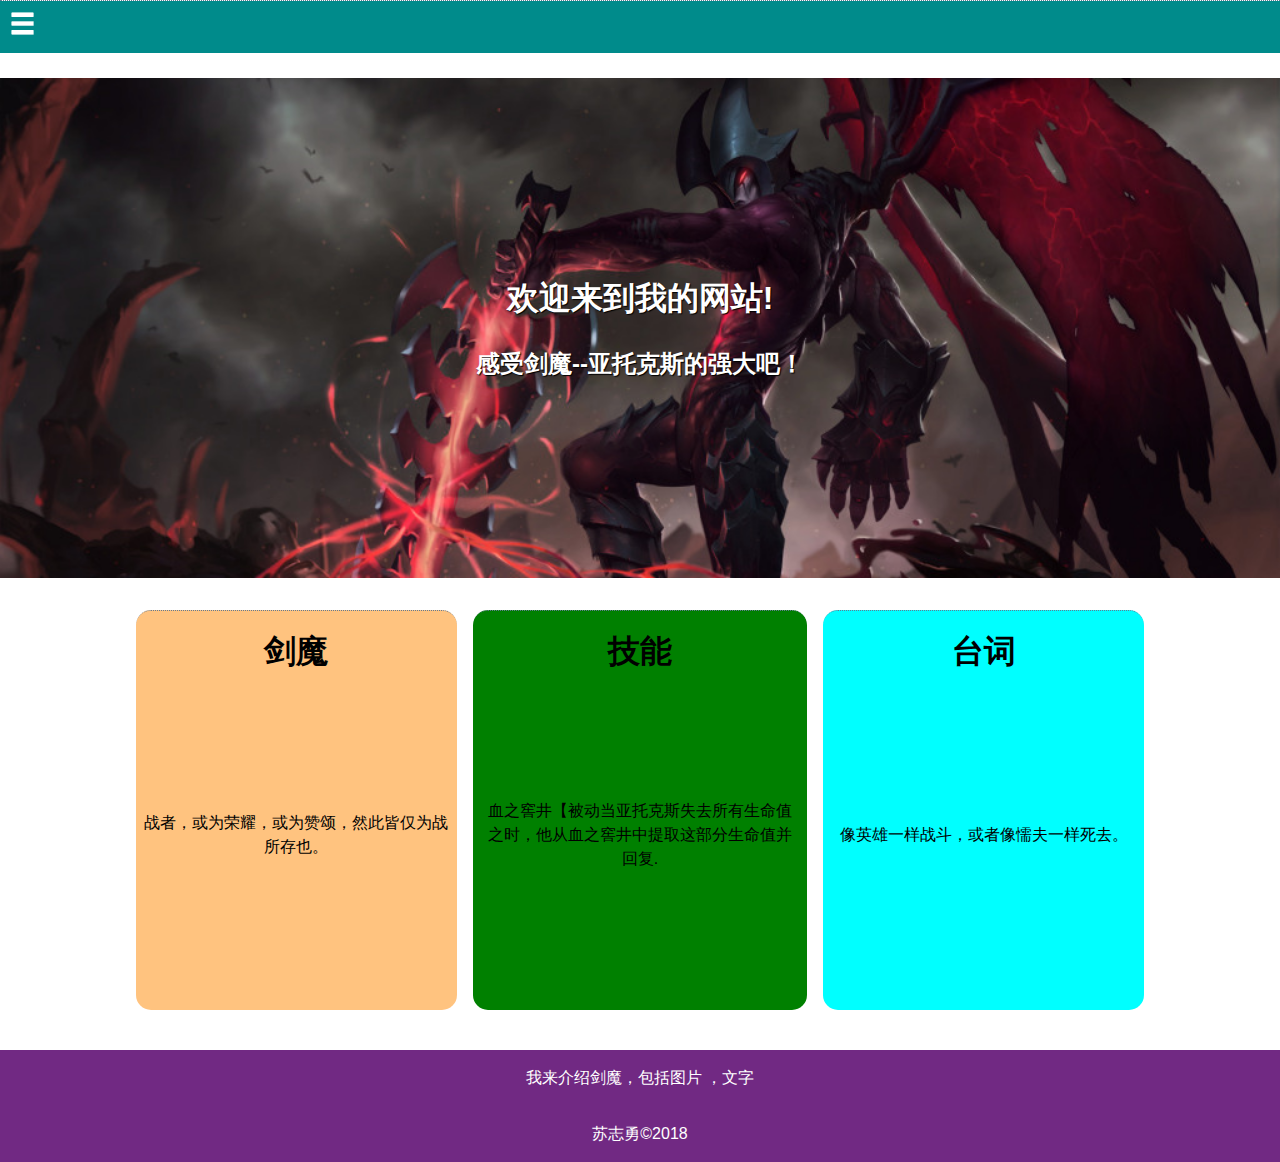
<file: index.html>
<!DOCTYPE html>
<html>

<head>
    <title>JavaScript and the DOM</title>
    <link rel="stylesheet" href="css/style.css">
    <link rel="stylesheet" href="css1/normalize.css">
    <link rel="stylesheet" href="css1/style.css">
    <!--让网页支持utf-8编码，消除乱码-->
    <meta charset="utf-8">
</head>

<body>
    <!--nav bar for mobile-->

    <!--在下方书写导航条-->
    <div class="wrap">
        <!--nav 为动态菜单-->
        <nav>
            <img class="foldButton" src="images/icon-8.png">
            <ul class="expandListUl">
                <header class="main-header">

                    <h1 class="logo"><a href="#">联盟</a></h1>
                    <ul class="navlist">
                        <li><a href="index.html">首页</a></li>
                        <li><a href="two.html">图片</a></li>
                        <li><a href="three.html">文字</a></li>
                    </ul>
                </header>
            </ul>
        </nav>

        <!--下方增加横幅-->
        <section class="banner">
            <h1>欢迎来到我的网站!</h1>
            <h2>感受剑魔--亚托克斯的强大吧！</h2>
        </section>

        <!--下方增加内容区块1-->
        <section class="container">
            <div class="col">
                <h1>剑魔</h1>
                <p>战者，或为荣耀，或为赞颂，然此皆仅为战所存也。</p>
            </div>

            <!--下方增加内容区块2-->
            <div class="col css">
                <h1>技能</h1>
                <p>血之窖井【被动当亚托克斯失去所有生命值之时，他从血之窖井中提取这部分生命值并回复. </p>
            </div>

            <!--下方增加内容区块3-->
            <div class="col javascript">
                <h1>台词</h1>
                <p>像英雄一样战斗，或者像懦夫一样死去。</p>
            </div>
        </section>
    </div>


    <!--  转到图片-->
    <p align="center">
        <a href="two.html"></a>
    </p>

    <!--  转到文字-->
    <p align="center">
        <a href="three.html"></a>
    </p>

    <footer>我来介绍剑魔，包括图片 ，文字</footer>
    <footer>苏志勇&copy;2018</footer>



    <script src="js/app.js" type="text/javascript" charset="utf-8"></script>
    <script src="js/jquery-3.2.1.min.js" type="text/javascript" charset="utf-8"></script>

    <script src="js/jquery-3.2.1.min.js"></script>
    <script src="js/jquery.transit.min.js"></script>
    <script src="js/app.js"></script>
</body>

</html>
</file>
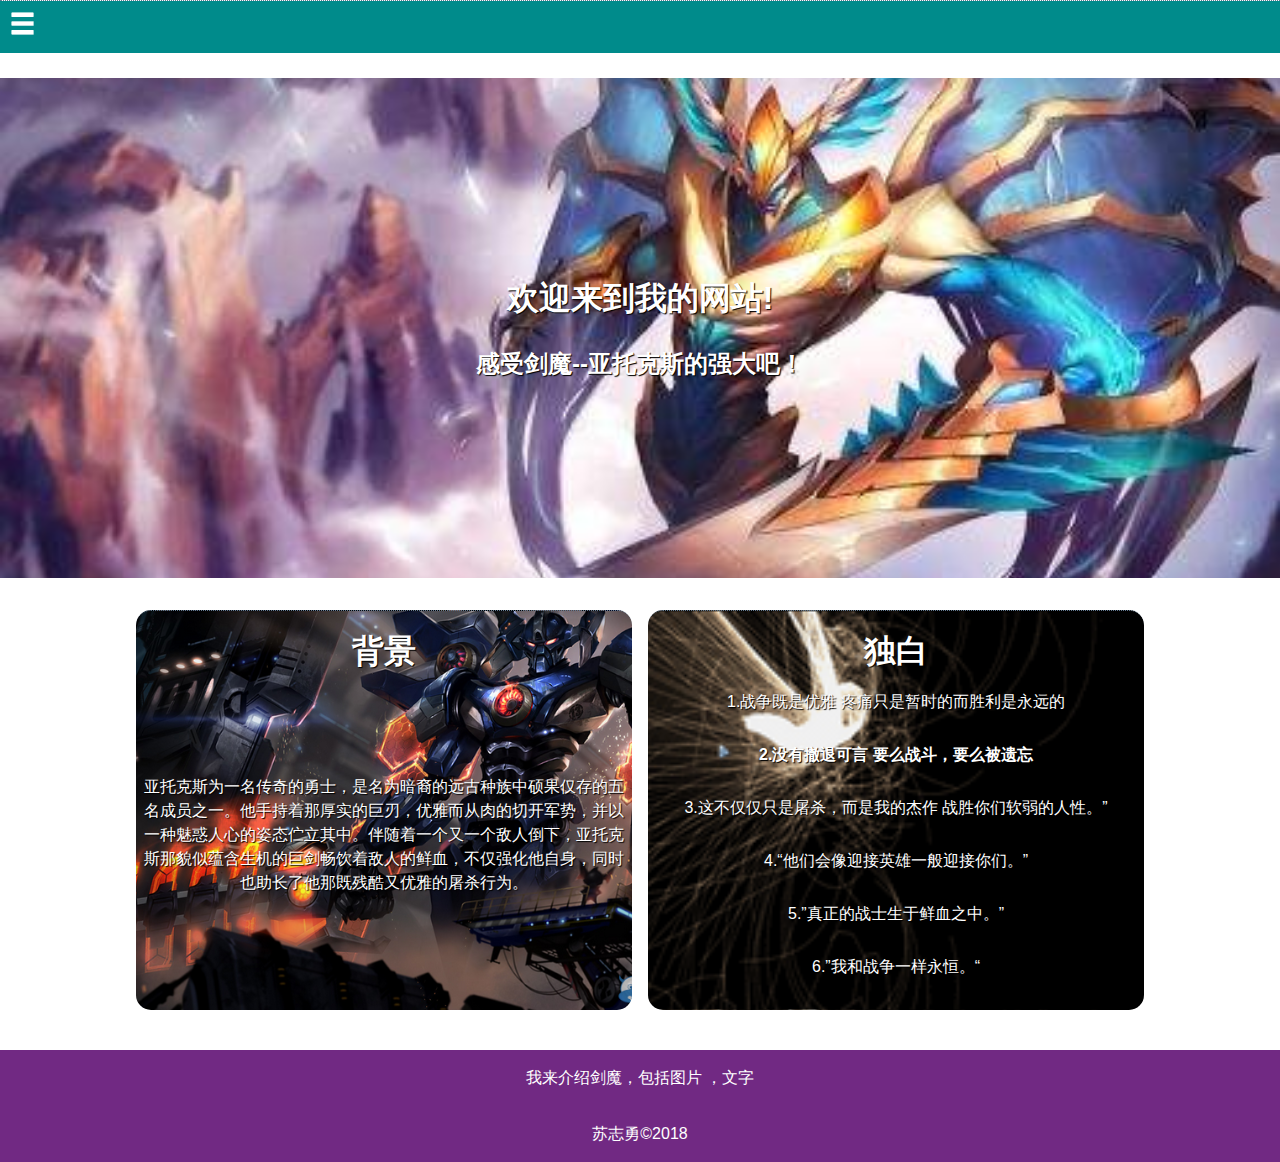
<file: three.html>
<!DOCTYPE html>
<html>

<head>
    <title>JavaScript and the DOM</title>
    <link rel="stylesheet" href="css/style.css">
    <link rel="stylesheet" href="css1/normalize.css">
    <link rel="stylesheet" href="css1/style.css">
    <!--让网页支持utf-8编码，消除乱码-->
    <meta charset="utf-8">
</head>

<body>
    <!--nav bar for mobile-->

    <!--在下方书写导航条-->
    <div class="wrap">
        <!--nav 为动态菜单-->
        <nav>
            <img class="foldButton" src="images/icon-8.png">
            <ul class="expandListUl">
                <header class="main-header">

                    <h1 class="logo"><a href="#">联盟</a></h1>
                    <ul class="navlist">
                        <li><a href="index.html">首页</a></li>
                        <li><a href="two.html">图片</a></li>
                        <li><a href="three.html">文字</a></li>
                    </ul>
                </header>
            </ul>
        </nav>

        <!--下方增加横幅-->
        <section class="three_banner">
            <h1>欢迎来到我的网站!</h1>
            <h2>感受剑魔--亚托克斯的强大吧！</h2>
        </section>

        <!--下方增加内容区块1-->
        <section class="container">
            <div class="col beijing">
                <h1>背景</h1>
                <p>亚托克斯为一名传奇的勇士，是名为暗裔的远古种族中硕果仅存的五名成员之一。他手持着那厚实的巨刃，优雅而从肉的切开军势，并以一种魅惑人心的姿态伫立其中。伴随着一个又一个敌人倒下，亚托克斯那貌似蕴含生机的巨剑畅饮着敌人的鲜血，不仅强化他自身，同时也助长了他那既残酷又优雅的屠杀行为。</p>
            </div>

            <!--下方增加内容区块2-->
            <div class="col dubai">
                <h1>独白</h1>
                <p>1.战争既是优雅 疼痛只是暂时的而胜利是永远的</p>
                <p>2.没有撤退可言 要么战斗，要么被遗忘 </p>
                <p>3.这不仅仅只是屠杀，而是我的杰作 战胜你们软弱的人性。” </p>
                <p>4.“他们会像迎接英雄一般迎接你们。” </p>
                <p>5.”真正的战士生于鲜血之中。” </p>
                <p>6.”我和战争一样永恒。“ </p>
            </div>


        </section>
    </div>


    <!--  转到图片-->
    <p align="center">
        <a href="two.html"></a>
    </p>

    <!--  转到文字-->
    <p align="center">
        <a href="three.html"></a>
    </p>

    <footer>我来介绍剑魔，包括图片 ，文字</footer>
    <footer>苏志勇&copy;2018</footer>



    <script src="js/app.js" type="text/javascript" charset="utf-8"></script>
    <script src="js/jquery-3.2.1.min.js" type="text/javascript" charset="utf-8"></script>

    <script src="js/jquery-3.2.1.min.js"></script>
    <script src="js/jquery.transit.min.js"></script>
    <script src="js/app.js"></script>
</body>

</html>
</file>
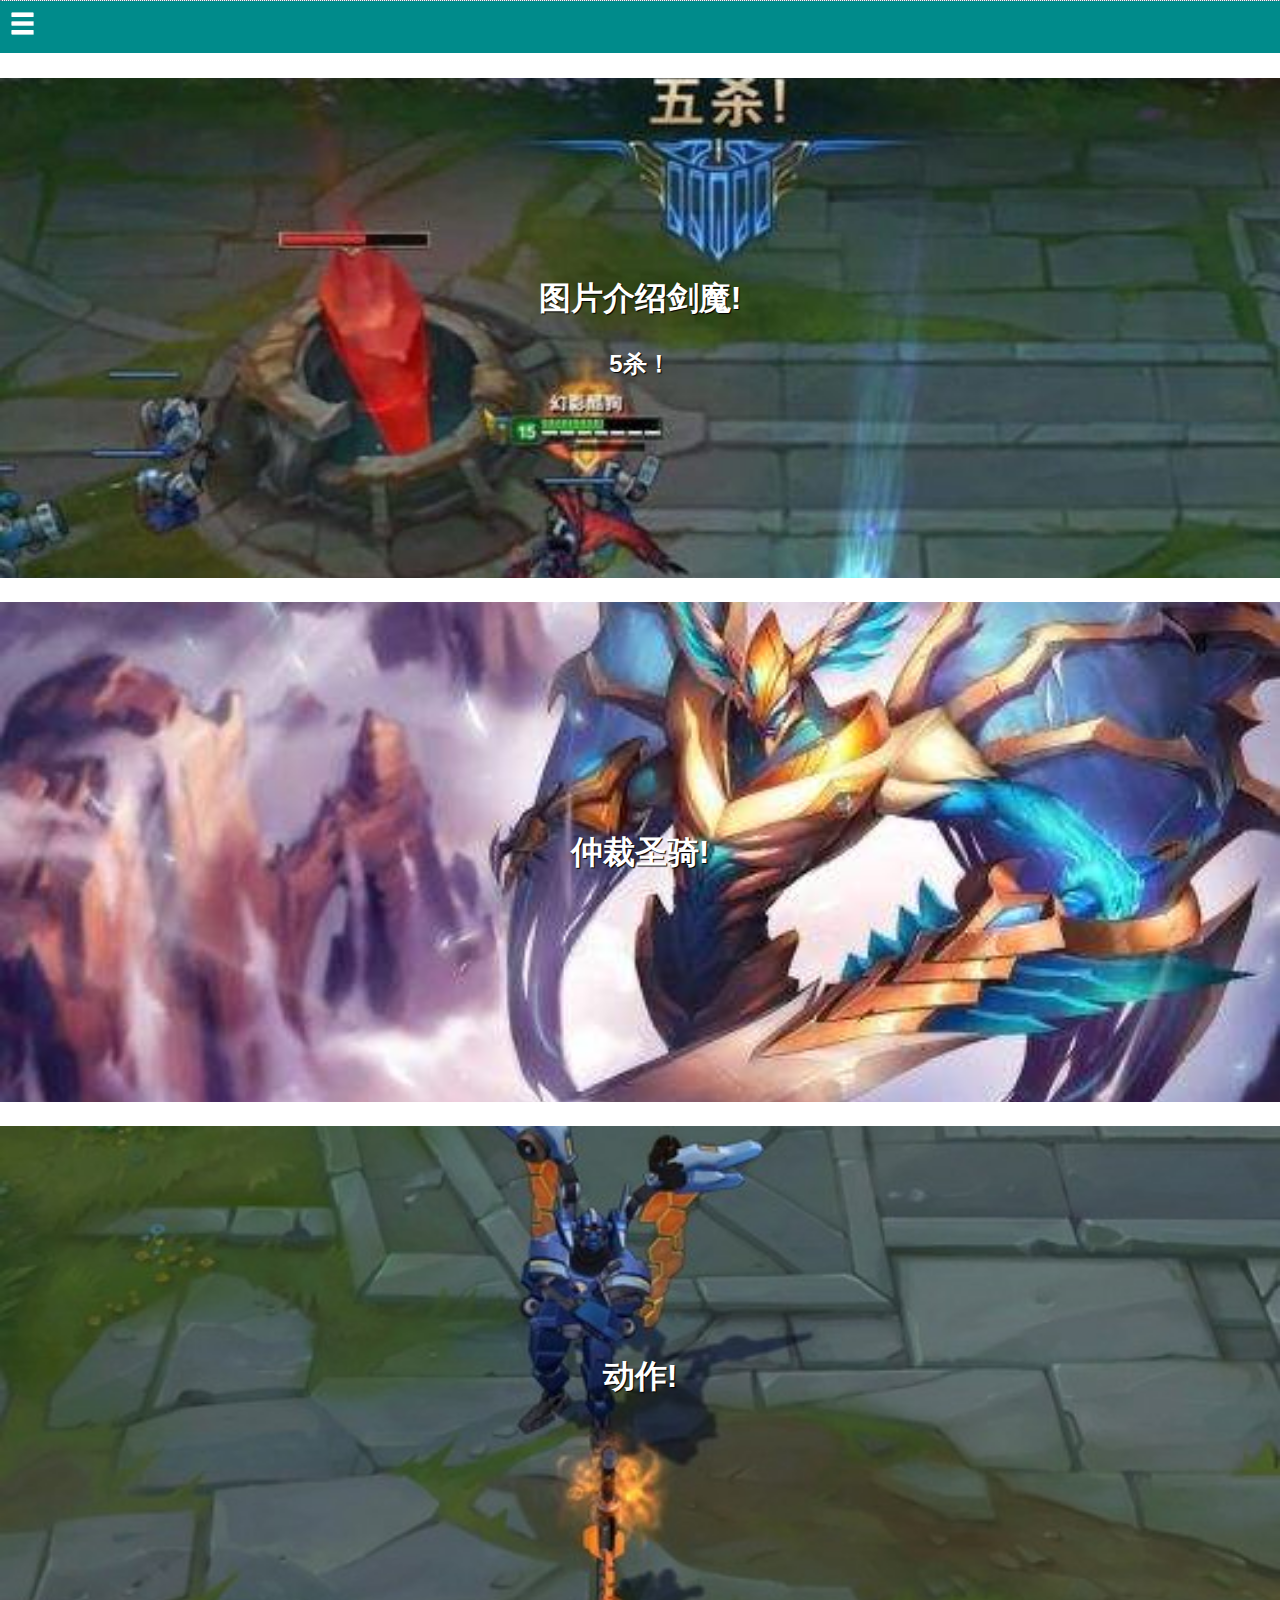
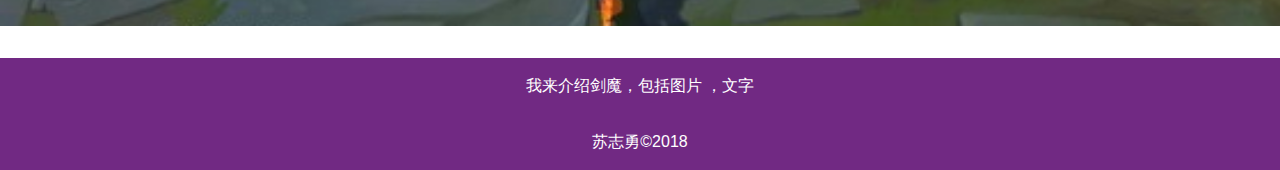
<file: two.html>
<!DOCTYPE html>
<html>

<head>
    <title>JavaScript and the DOM</title>
    <link rel="stylesheet" href="css/style.css">
    <link rel="stylesheet" href="css1/normalize.css">
    <link rel="stylesheet" href="css1/style.css">
    <!--让网页支持utf-8编码，消除乱码-->
    <meta charset="utf-8">
</head>

<body>
    <!--nav bar for mobile-->

    <!--在下方书写导航条-->
    <div class="wrap">
        <!--nav 为动态菜单-->
        <nav>
            <img class="foldButton" src="images/icon-8.png">
            <ul class="expandListUl">
                <header class="main-header">

                    <h1 class="logo"><a href="#">联盟</a></h1>
                    <ul class="navlist">
                        <li><a href="index.html">首页</a></li>
                        <li><a href="two.html">图片</a></li>
                        <li><a href="three.html">文字</a></li>
                    </ul>
                </header>
            </ul>
        </nav>

        <!--下方增加横幅-->
        <section class="two_banner">
            <h1>图片介绍剑魔!</h1>
            <h2>5杀！</h2>

        </section>
        <br>

        <!--下方增加内容区块1-->
        <section class="two1_banner">
            <h1>仲裁圣骑!</h1>
        </section>
        <br>





        <!--下方增加内容区块3-->

        <section class="two2_banner">
            <h1>动作!</h1>
        </section>

        <br>
    </div>
    <!--  转到图片-->
    <p align="center">
        <a href="two.html"></a>
    </p>

    <!--  转到文字-->
    <p align="center">
        <a href="three.html"></a>
    </p>

    <footer>我来介绍剑魔，包括图片 ，文字</footer>
    <footer>苏志勇&copy;2018</footer>



    <script src="js/app.js" type="text/javascript" charset="utf-8"></script>
    <script src="js/jquery-3.2.1.min.js" type="text/javascript" charset="utf-8"></script>

    <script src="js/jquery-3.2.1.min.js"></script>
    <script src="js/jquery.transit.min.js"></script>
    <script src="js/app.js"></script>
</body>

</html>
</file>
<file: css/style.css>
nav {
    background-color: darkcyan;
    width: 100%;
    top: 0%;
    position: relative;
    margin-bottom: 25px;
}

nav .foldButton {
    padding: 10px;
    width: 45px;
    height: 45px;
}

nav .expandListUl {
    display: block;
    width: 100%;
    text-align: center;
    position: absolute;
    background-color: darkcyan;
}

nav .expandListUl a {
    text-decoration: none;
    list-style: none;
}

nav .expandListUl a li {
    display: block;
    color: white;
    padding: 1rem 0;
}

nav .expandListUl a li:hover {
    background-color: firebrick;
    -webkit-transition: 0.3s;
    transition: 0.3s;
}

* {
    padding: 0;
    margin: 0;
}

body {
    color: #484848;
    font-family: 'Lato', sans-serif;
    line-height: 1.5;
}

div.container {
    padding: 0.6em;
}

h1 {
    margin-bottom: 0;
}

h1 + p {


    margin-top: .5em;
    margin-bottom: 2.65em;
    padding-bottom: 1.325em;

}

ul {
    padding-left: 0;
    list-style: none;
}

li {
    padding: .45em .5em;
    margin-bottom: .35em;
    display: -webkit-box;
    display: -ms-flexbox;
    display: flex;
    -webkit-box-align: center;
    -ms-flex-align: center;
    align-items: center;
}

input,
button {
    font-size: .85em;
    padding: .65em 1em;
    border-radius: .3em;
    outline: 0;
}

input {
    border: 1px solid #dcdcdc;
    margin-right: 1em;
}

div {
    margin-top: 0;
    padding: 0 0 .5em;
    border-top: 1px dotted #637a91;
}

p.description,
p:nth-of-type(2) {
    font-weight: bold;
}

/* Buttons */

button {
    color: white;
    background: #508abc;
    border: solid 1px;
    border-color: rgba(0, 0, 0, 0.1);
    cursor: pointer;
}

button + button {
    margin-left: .5em;
}

p + button {
    background: #52bab3;
}

.list button + button {
    background: #768da3;
}

.list li button + button {
    background: #508abc;
}

li button:first-child {
    margin-left: auto;
    background: #52bab3;
}

.list li button:last-child {
    background: #768da3;
}

li button {
    font-size: .75em;
    padding: .5em .65em;
}
</file>
<file: css1/style.css>
/* ================================= 
全局设置
==================================== */

* {
    -webkit-box-sizing: border-box;
    box-sizing: border-box;
    /*让内边距无法改变盒模型的长宽*/
    list-style: none;
    /*去除ul的小圆点*/
    text-decoration: none;
    /*去除超链接的下划线*/
}

/* ================================= 
移动优先CSS规则
==================================== */

.main-header {
    text-align: center;
    background-color: #712983;
}

.logo {
    margin: 0;
    /*重置logo的外边距*/
}

.logo a:hover {
    text-shadow: 1px 1px 1px black;
    -webkit-transition: .3s;
    transition: .3s;
}

.logo a {
    padding: .5em 0;
    /*改变logo的上下内边距*/
}

.navlist li a {
    padding: 1em 0;
    /*改变导航条超链接的上下内边距*/
}

/*当鼠标移动到导航项目时，改变背景颜色*/

.navlist li a:hover {
    background-color: #7DB534;
    -webkit-transition: .3s;
    transition: .3s;
    text-shadow: 1px 1px 1px black;
}

a {
    /*将所有超链接变成块级元素block(超链接默认的显示方式是线级元素inline)*/
    display: block;
    color: white;
}

footer {
    text-align: center;
    padding: 1em 0;
    background-color: #712983;
    color: white;
}

.expandListUl {
    text-align: center;

}

/*增加背景图片并居中*/

.banner {
    background: url("../images/16pic_5312418_b.jpg");
    background-size: cover;
    background-position: center center;
    text-align: center;
    padding: 1em 0;
    height: 250px;
    display: -webkit-box;
    display: -ms-flexbox;
    display: flex;
    -webkit-box-orient: vertical;
    -webkit-box-direction: normal;
    -ms-flex-direction: column;
    flex-direction: column;
    -webkit-box-pack: center;
    -ms-flex-pack: center;
    justify-content: center;
    color: white;
    text-shadow: 1px 1px 1px black;
}

/*增加背景图片并居中*/

.two_banner {
    background: url("../images/132.jpg");
    background-size: cover;
    background-position: center center;
    text-align: center;
    padding: 1m 0;
    height: 250px;
    display: -webkit-box;
    display: -ms-flexbox;
    display: flex;
    -webkit-box-orient: vertical;
    -webkit-box-direction: normal;
    -ms-flex-direction: column;
    flex-direction: column;
    -webkit-box-pack: center;
    -ms-flex-pack: center;
    justify-content: center;
    color: white;
    text-shadow: 1px 1px 1px black;
}

/*增加背景图片并居中*/

.two1_banner {
    background: url("../images/timg.jpg");
    background-size: cover;
    background-position: center center;
    text-align: center;
    padding: 1m 0;
    height: 250px;
    display: -webkit-box;
    display: -ms-flexbox;
    display: flex;
    -webkit-box-orient: vertical;
    -webkit-box-direction: normal;
    -ms-flex-direction: column;
    flex-direction: column;
    -webkit-box-pack: center;
    -ms-flex-pack: center;
    justify-content: center;
    color: white;
    text-shadow: 1px 1px 1px black;
}

/*增加背景图片并居中*/

.two2_banner {
    background: url("../images/2014071709411138639.jpg");
    background-size: cover;
    background-position: center center;
    text-align: center;
    padding: 1m 0;
    height: 500px;
    display: -webkit-box;
    display: -ms-flexbox;
    display: flex;
    -webkit-box-orient: vertical;
    -webkit-box-direction: normal;
    -ms-flex-direction: column;
    flex-direction: column;
    -webkit-box-pack: center;
    -ms-flex-pack: center;
    justify-content: center;
    color: white;
    text-shadow: 1px 1px 1px black;
}

/*增加背景图片并居中*/

.three_banner {
    background: url("../images/timg.jpg");
    background-size: cover;
    background-position: center center;
    text-align: center;
    padding: 1em 0;
    height: 250px;
    display: -webkit-box;
    display: -ms-flexbox;
    display: flex;
    -webkit-box-orient: vertical;
    -webkit-box-direction: normal;
    -ms-flex-direction: column;
    flex-direction: column;
    -webkit-box-pack: center;
    -ms-flex-pack: center;
    justify-content: center;
    color: white;
    text-shadow: 1px 1px 1px black;
}



h1,
h2 {
    margin: 0;
}

h2 {
    padding-top: 1em;
}

p {
    margin: 0;
}

.col h1 {
    text-align: center;
}

.col p {
    padding: .5em .5em;
    text-align: center;
}

.col {
    padding: 1em 0;
    background-color: #ff870080;
    color: black;

}

.css {
    background-color: green;
}

.javascript {
    background-color: cyan;
}

/*增加背景图片并居中*/

.beijing {
    color: white;
    text-shadow: 1px 1px 1px black;
    background: url("../images/t018b23fd1b36169b66.png");
    background-size: cover;
    background-position: center center;

}

.dubai {
    /*增加背景图片并居中*/
    color: white;
    text-shadow: 1px 1px 1px black;
    background: url("../images/t01a0433a6509d31cc7.gif");
    background-size: cover;
    background-position: center center;

}

/* ================================= 
媒体查询:700px宽
==================================== */

@media (min-width:700px) {
    .main-header {
        display: -webkit-box;
        display: -ms-flexbox;
        display: flex;
        -ms-flex-pack: distribute;
        justify-content: space-around;
        -webkit-box-align: center;
        -ms-flex-align: center;
        align-items: center;
    }

    .navlist {
        display: -webkit-box;
        display: -ms-flexbox;
        display: flex;
        -webkit-box-align: stretch;
        -ms-flex-align: stretch;
        align-items: stretch;

    }

    .navlist li a {
        padding: 2em 2em;

    }

    .banner {
        height: 500px;
    }
    .two_banner {
        height: 500px;
    }
    .two1_banner {
        height: 500px;
    }

    .three_banner {
        height: 500px;
    }


    .container {
        display: -webkit-box;
        display: -ms-flexbox;
        display: flex;
        width: 80%;
        margin: auto;
        padding: 2em 0;
    }
    .col {
        margin: 0 .5em;
        -ms-flex-preferred-size: 30%;
        flex-basis: 30%;
        -webkit-box-flex: 1;
        -ms-flex-positive: 1;
        flex-grow: 1;
        border-radius: 15px;
        height: 400px;
        display: -webkit-box;
        display: -ms-flexbox;
        display: flex;
        -webkit-box-orient: vertical;
        -webkit-box-direction: normal;
        -ms-flex-direction: column;
        flex-direction: column;
    }



    .col:hover {
        -webkit-box-shadow: 2px 2px 2px rgba(0, 0, 0, 0.5);
        box-shadow: 2px 2px 2px rgba(0, 0, 0, 0.5);
        -webkit-transform: .3s;
        transform: .3s;
        cursor: default;
    }
    .col h1 {
        padding: 0 1em;
    }
    .css {
        -webkit-box-flex: 2;
        -ms-flex-positive: 2;
        flex-grow: 2;
    }

    .col p {
        margin: auto;
    }
</file>
